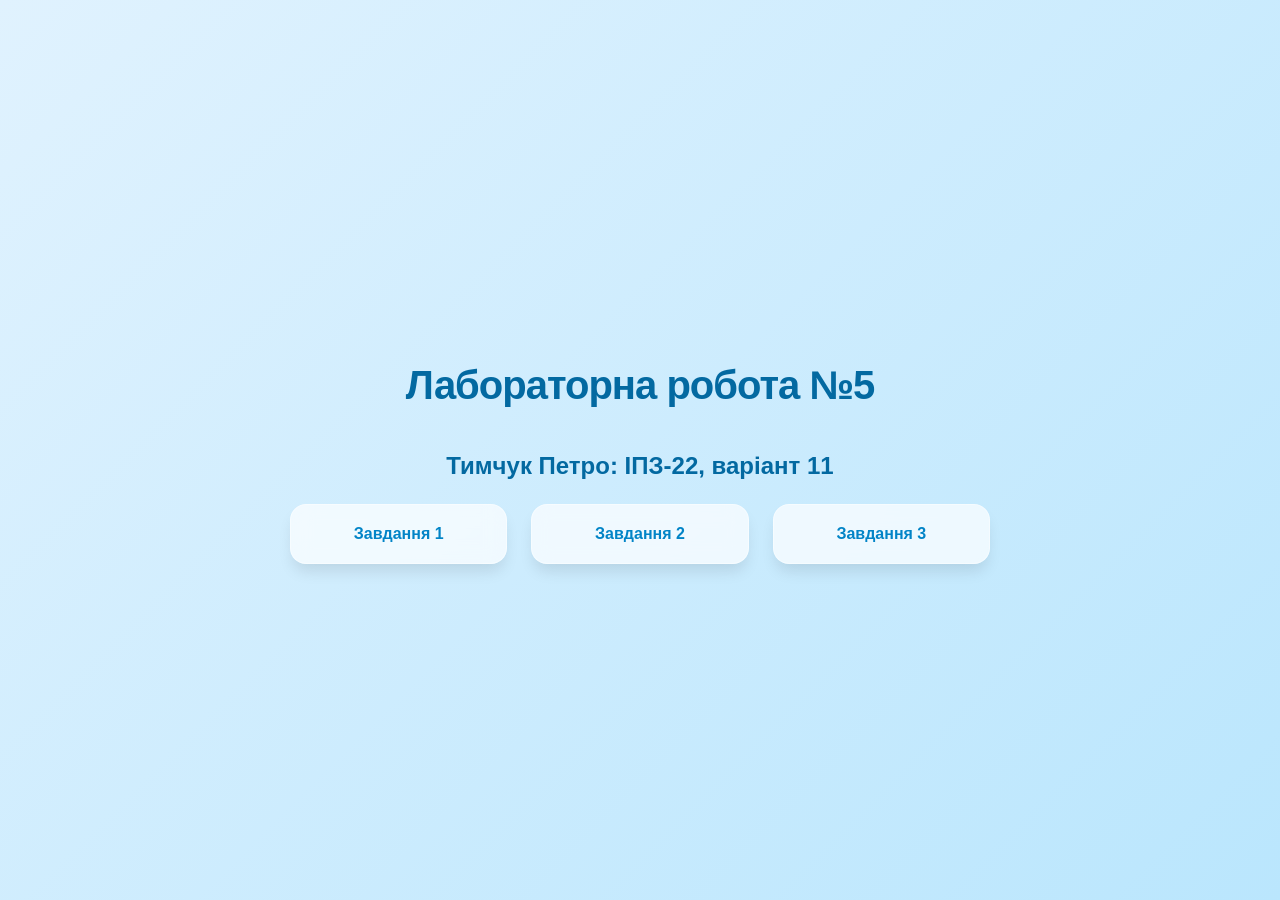
<file: index.html>
<!DOCTYPE html>
<html lang="uk">
<head>
    <meta charset="UTF-8">
    <meta name="viewport" content="width=device-width, initial-scale=1.0">
    <title>Лабораторна робота №5</title>
    <link rel="stylesheet" href="css/style.css">
</head>
<body>

    <h1>Лабораторна робота №5</h1>
    
    <h2>Тимчук Петро: ІПЗ-22, варіант 11</h2>

    <div class="button-container" id="buttons"></div>

    <script>
        const container = document.getElementById('buttons');

        for (let i = 1; i <= 3; i++) {
            const link = document.createElement('a');
            link.href = `pages/task_${i}.html`;
            link.className = 'task-btn';
            link.textContent = `Завдання ${i}`;

            container.appendChild(link);
        }
    </script>

</body>
</html>
</file>
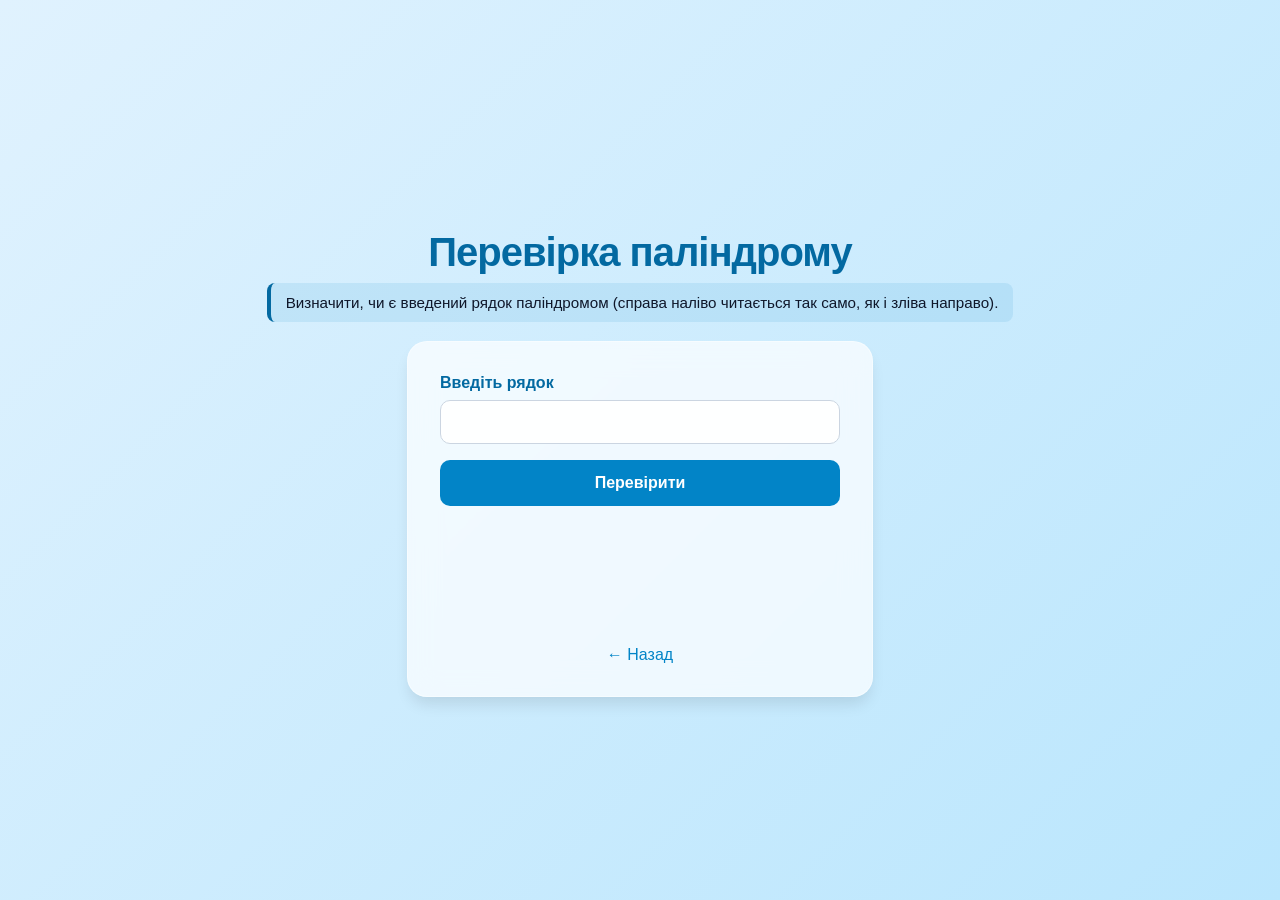
<file: pages/task_1.html>
<!DOCTYPE html>
<html lang="uk">
<head>
    <meta charset="UTF-8">
    <meta name="viewport" content="width=device-width, initial-scale=1.0">
    <title>Завдання 1</title>
    <link rel="stylesheet" href="../css/style.css">
</head>
<body>

    <h1>Перевірка паліндрому</h1>
    <p class="task-description">Визначити, чи є введений рядок паліндромом (справа наліво читається так само, як і зліва направо).</p>

    <div class="form-container">
        <div class="input-group">
            <label>Введіть рядок</label>
            <input type="text" id="text">

        <button class="submit-btn" onclick="checkPalindrome()">Перевірити</button>

        <div id="result" style="min-height: 100px;"></div>
    </div>

    <a href="../index.html" class="back-link">← Назад</a>

    <script src="../scripts/palindrome.js"></script>
</body>
</html>
</file>
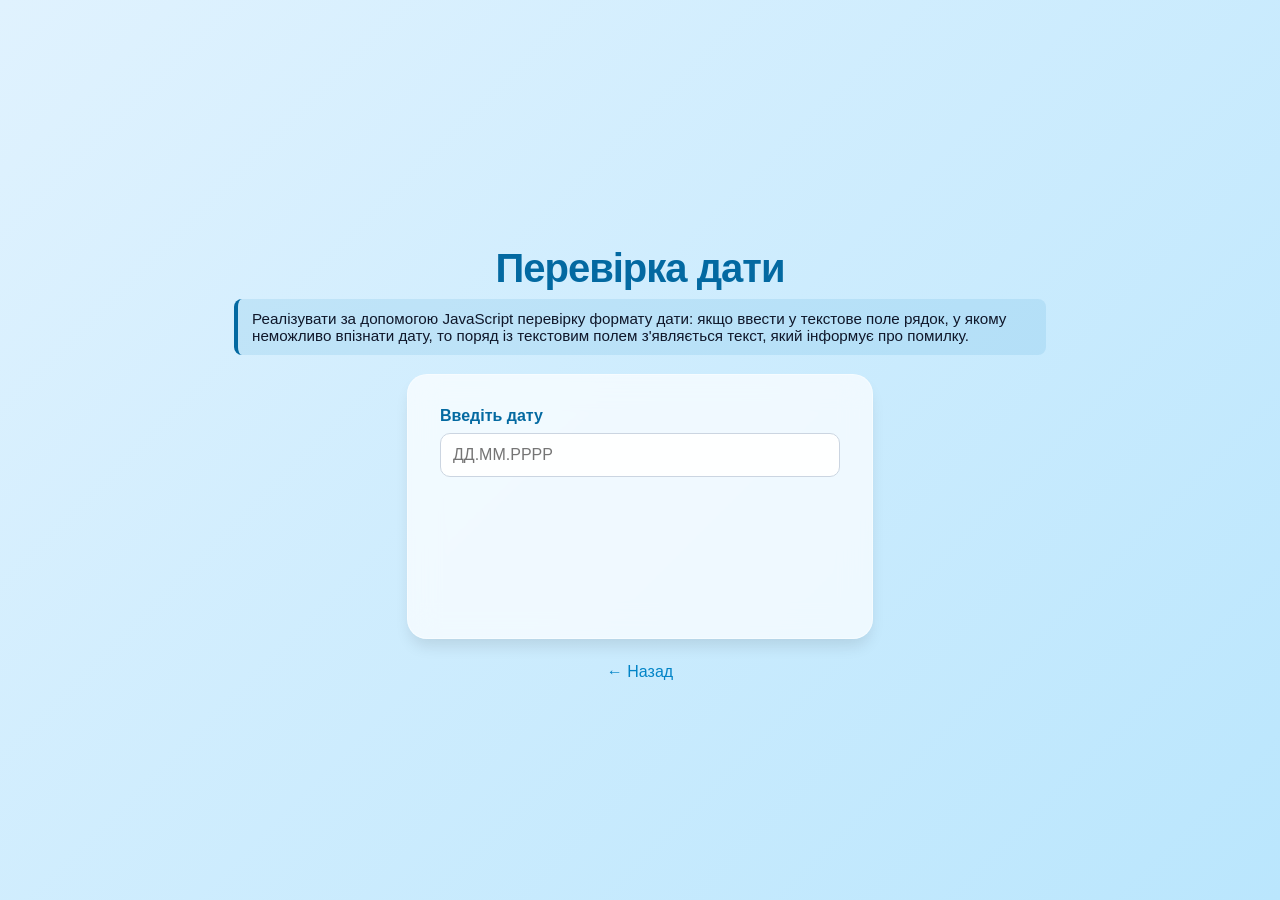
<file: pages/task_2.html>
<!DOCTYPE html>
<html lang="uk">
<head>
    <meta charset="UTF-8">
    <meta name="viewport" content="width=device-width, initial-scale=1.0">
    <title>Завдання 2</title>
    <link rel="stylesheet" href="../css/style.css">
</head>
<body>

    <h1>Перевірка дати</h1>
    <p class="task-description">Реалізувати за допомогою JavaScript перевірку формату дати: якщо ввести у текстове поле рядок, у якому неможливо впізнати дату, то поряд із текстовим полем з'являється текст, який інформує про помилку.</p>

    <div class="form-container">
        <div class="input-group">
            <label>Введіть дату</label>
            <input type="text" id="dateInput" placeholder="ДД.ММ.РРРР">
        </div>

        <div id="error" style="min-height: 110px;"></div>
    </div>

    <a href="../index.html" class="back-link">← Назад</a>

    <script src="../scripts/dateCheck.js"></script>
</body>
</html>
</file>
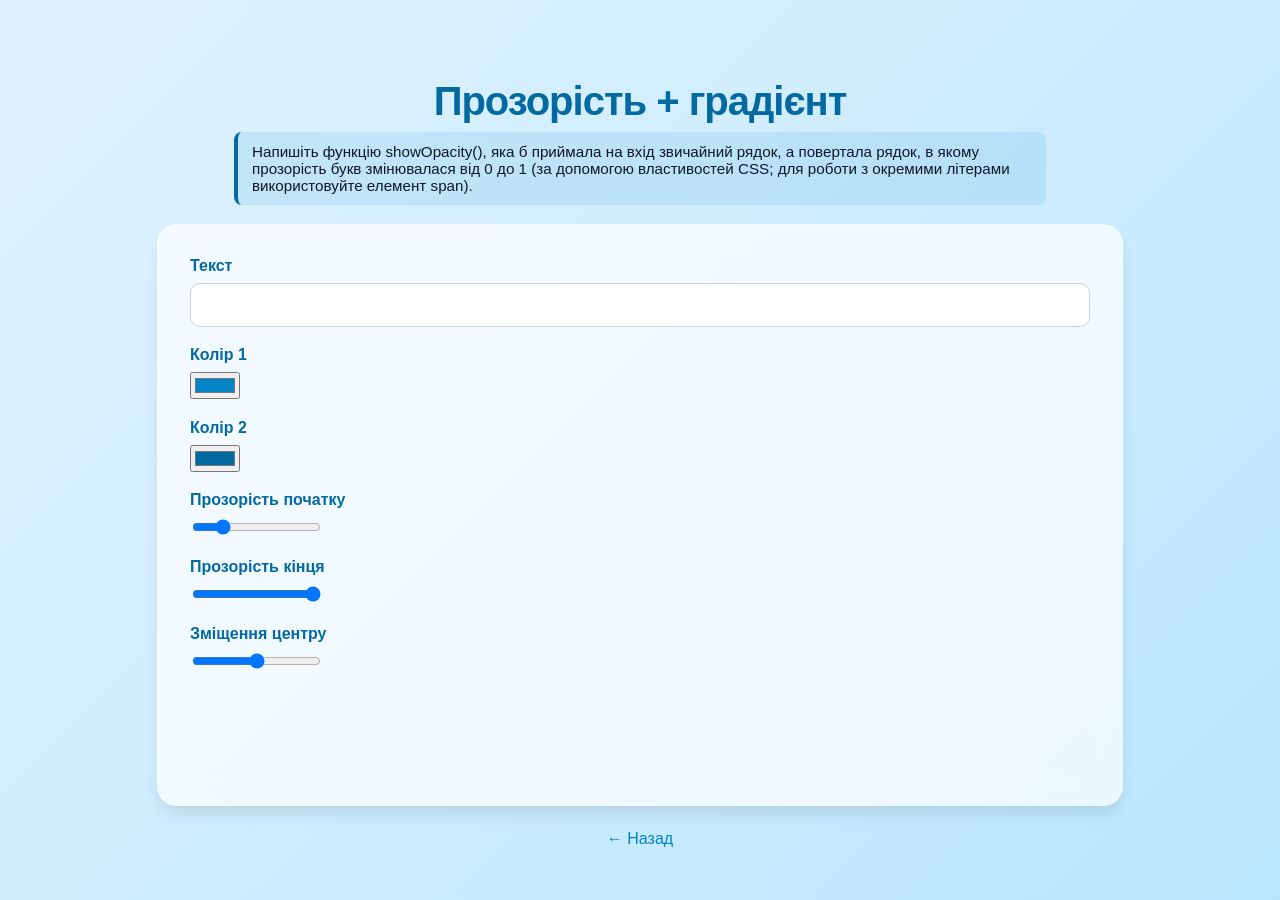
<file: pages/task_3.html>
<!DOCTYPE html>
<html lang="uk">
<head>
    <meta charset="UTF-8">
    <meta name="viewport" content="width=device-width, initial-scale=1.0">
    <title>Завдання 3</title>
    <link rel="stylesheet" href="../css/style.css">
</head>
<body>

    <h1>Прозорість + градієнт</h1>
    <p class="task-description">Напишіть функцію showOpacity(), яка б приймала на вхід звичайний рядок, а повертала рядок, в якому прозорість букв змінювалася від 0 до 1 (за допомогою властивостей CSS; для роботи з окремими літерами використовуйте елемент span).</p>

    <div class="form-container wide">
        
        <div class="input-group">
            <label>Текст</label>
            <input type="text" id="text" oninput="update()">
        </div>

        <div class="input-group">
            <label>Колір 1</label>
            <input type="color" id="color1" value="#0284c7" onchange="update()">
        </div>

        <div class="input-group">
            <label>Колір 2</label>
            <input type="color" id="color2" value="#0369a1" onchange="update()">
        </div>

        <div class="input-group">
            <label>Прозорість початку</label>
            <input type="range" id="opacity1" min="0" max="1" step="0.1" value="0.2" onchange="update()">
        </div>

        <div class="input-group">
            <label>Прозорість кінця</label>
            <input type="range" id="opacity2" min="0" max="1" step="0.1" value="1" onchange="update()">
        </div>

        <div class="input-group">
            <label>Зміщення центру</label>
            <input type="range" id="centerShift" min="-1" max="1" step="0.1" value="0" onchange="update()">
        </div>

        <div id="result" style="margin-top:20px; min-height:80px; font-size:1.5rem;"></div>

    </div>

    <a href="../index.html" class="back-link">← Назад</a>

    <script src="../scripts/opacity.js"></script>
</body>
</html>
</file>
<file: css/style.css>
:root {
    --bg-gradient: linear-gradient(135deg, #e0f2fe 0%, #bae6fd 100%);
    --primary-blue: #0284c7;
    --dark-blue: #0369a1;
    --white: #ffffff;
    --text-main: #0f172a;
    --shadow: 0 10px 15px -3px rgba(0, 0, 0, 0.1);
    --error-bg: #fee2e2;
    --error-text: #991b1b;
    --success-bg: #dcfce7;
    --success-text: #166534;
}

body {
    margin: 0;
    padding: 20px;
    font-family: 'Inter', -apple-system, sans-serif;
    background: var(--bg-gradient);
    min-height: 100vh;
    display: flex;
    flex-direction: column;
    justify-content: center;
    align-items: center;
    color: var(--text-main);
    box-sizing: border-box;
}

h1 {
    font-size: 2.5rem;
    font-weight: 800;
    margin-bottom: 1.5rem;
    color: var(--dark-blue);
    letter-spacing: -0.025em;
    text-align: center;
}

h2 {
    font-size: 1.5rem;
    font-weight: 600;
    margin-bottom: 1.5rem;
    color: var(--dark-blue);
    text-align: center;
}

.form-container {
    background: rgba(255, 255, 255, 0.7);
    backdrop-filter: blur(15px);
    padding: 2rem;
    border-radius: 20px;
    box-shadow: var(--shadow);
    width: 100%;
    max-width: 400px;
    border: 1px solid rgba(255, 255, 255, 0.4);
}

.form-container.wide {
    max-width: 900px;
}

.input-group {
    margin-bottom: 1.2rem;
}

.input-group label {
    display: block;
    margin-bottom: 0.5rem;
    font-weight: 600;
    color: var(--dark-blue);
}

input[type="text"], 
input[type="number"] {
    width: 100%;
    padding: 12px;
    border: 1px solid #cbd5e1;
    border-radius: 10px;
    box-sizing: border-box;
    font-size: 1rem;
    background: rgba(255, 255, 255, 0.9);
}

.submit-btn {
    width: 100%;
    padding: 14px;
    background: var(--primary-blue);
    color: white;
    border: none;
    border-radius: 10px;
    font-size: 1rem;
    font-weight: 600;
    cursor: pointer;
    transition: all 0.2s;
    margin-bottom: 1rem;
    margin-top: 1rem;
}

.submit-btn:hover {
    background: var(--dark-blue);
    transform: translateY(-2px);
}

.matrix-wrapper {
    width: 100%;
    overflow-x: auto;
    margin: 1.5rem 0;
    background: rgba(255, 255, 255, 0.5);
    border-radius: 12px;
    padding: 15px;
    box-sizing: border-box;
}

table {
    border-collapse: collapse;
    width: 100%;
    min-width: 600px;
    font-size: 0.85rem;
}

td {
    border: 1px solid rgba(2, 132, 199, 0.2);
    padding: 8px 4px;
    text-align: center;
    color: var(--dark-blue);
    background: rgba(255, 255, 255, 0.3);
}

.alert {
    padding: 1rem;
    border-radius: 10px;
    margin-bottom: 1.5rem;
    font-size: 0.95rem;
    line-height: 1.4;
}

.alert-error {
    background: var(--error-bg);
    color: var(--error-text);
    border: 1px solid #fecaca;
}

.alert-success {
    background: var(--success-bg);
    color: var(--success-text);
    border: 1px solid #bbf7d0;
}

.back-link {
    margin-top: 1.5rem;
    display: block;
    text-align: center;
    color: var(--primary-blue);
    text-decoration: none;
    font-weight: 500;
}

.back-link:hover {
    text-decoration: underline;
}

.button-container {
    display: grid;
    grid-template-columns: repeat(3, 1fr);
    gap: 1.5rem;
    max-width: 700px;
    width: 90%;
}

.task-btn {
    display: flex;
    justify-content: center;
    align-items: center;
    padding: 1.25rem;
    background: rgba(255, 255, 255, 0.7);
    backdrop-filter: blur(10px);
    color: var(--primary-blue);
    text-decoration: none;
    border-radius: 1rem;
    font-weight: 600;
    border: 1px solid rgba(255, 255, 255, 0.4);
    transition: all 0.2s cubic-bezier(0.4, 0, 0.2, 1);
    box-shadow: var(--shadow);
}

.task-btn:hover {
    background: var(--primary-blue);
    color: var(--white);
    transform: translateY(-4px) scale(1.02);
}

@media (max-width: 768px) {
    .button-container { grid-template-columns: repeat(2, 1fr); }
}

.task-description {
    margin-top: -1rem;
    margin-bottom: 1.2rem;
    background: rgba(2, 132, 199, 0.1);
    border-left: 4px solid var(--dark-blue);
    padding: 0.7rem 0.9rem;
    border-radius: 8px;
    color: #0f172a;
    font-size: 0.95rem;
    max-width: 780px;
}

@media (max-width: 480px) {
    .button-container { grid-template-columns: 1fr; }
    h1 { font-size: 1.8rem; }
    .form-container { padding: 1.5rem; }
}
</file>
